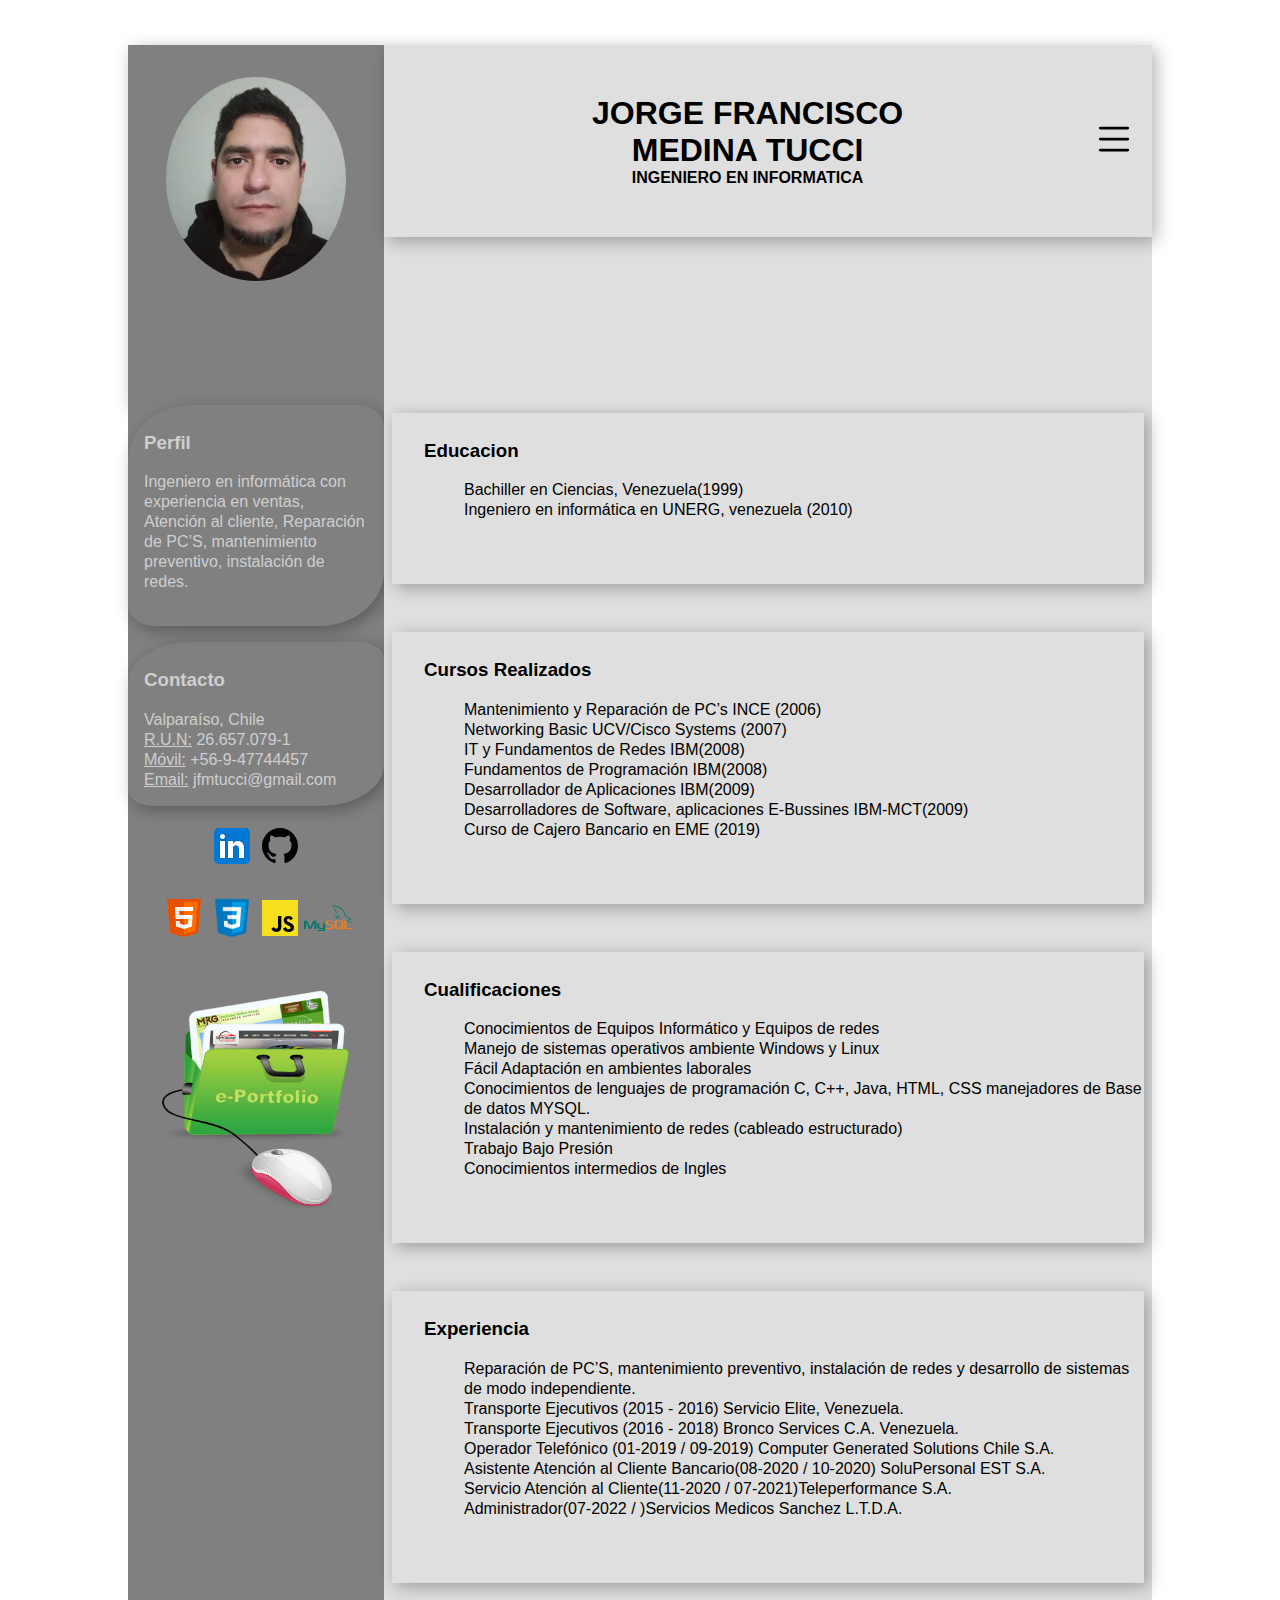
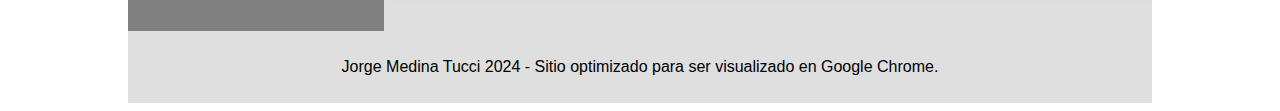
<file: index.html>
<!DOCTYPE html>
<html lang="es">
  <head>
    <meta charset="UTF-8" />
    <meta name="viewport" content="width=device-width, initial-scale=1.0" />
    <title>Curriculum Jorge Medina</title>
    <link rel="stylesheet" href="assets/css/curriculum.css" />
    <link rel="canonical" href="https://jfmtucci.github.io/curriculum/" />
  </head>
  <body class="grip-explicit">
    <aside class="foto box-shadow left-bg">
      <center>
        <img
          src="assets/img/WhatsApp Image 2021-08-30 at 10.45.59 PM.jpeg"
          alt="Foto"
        />
      </center>
    </aside>
    <header class="right-bg">
      <section class="box-shadow">
        <nav class="navbar">
          <div class="header-content">
            <h2>JORGE FRANCISCO</h2>
            <h2>MEDINA TUCCI</h2>
            <h4>INGENIERO EN INFORMATICA</h4>
          </div>
          <label class="label_hamburguesa" for="menu_hamburguesa">
            <svg
              xmlns="http://www.w3.org/2000/svg"
              width="60"
              height="60"
              fill="currentColor"
              class="list_icon"
              viewBox="0 0 16 16"
            >
              <path
                fill-rule="evenodd"
                d="M2.5 12a.5.5 0 0 1 .5-.5h10a.5.5 0 0 1 0 1H3a.5.5 0 0 1-.5-.5m0-4a.5.5 0 0 1 .5-.5h10a.5.5 0 0 1 0 1H3a.5.5 0 0 1-.5-.5m0-4a.5.5 0 0 1 .5-.5h10a.5.5 0 0 1 0 1H3a.5.5 0 0 1-.5-.5"
              />
            </svg>
          </label>
          <input
            type="checkbox"
            id="menu_hamburguesa"
            class="menu_hamburguesa"
          />
          <ul class="ul_links">
            <li class="li_links"><a href="#education">Educacion</a></li>
            <li class="li_links"><a href="#courses">Cursos Realizados</a></li>
            <li class="li_links">
              <a href="#qualifications">Cualificaciones</a>
            </li>
            <li class="li_links"><a href="#experience">Experiencia</a></li>
          </ul>
        </nav>
      </section>
    </header>
    <section class="left-bg">
      <div class="contact box-shadow">
        <h3><b>Perfil</b></h3>
        <p>
          Ingeniero en informática con experiencia en ventas, Atención al
          cliente, Reparación de PC’S, mantenimiento preventivo, instalación de
          redes.
        </p>
        <br />
      </div>

      <div class="contact box-shadow">
        <h3><b>Contacto</b></h3>
        <p>Valparaíso, Chile</p>
        <p><u>R.U.N:</u> 26.657.079-1</p>
        <p><u>Móvil:</u> +56-9-47744457</p>
        <p><u>Email:</u> jfmtucci@gmail.com</p>
      </div>

      <div class="left-bg links">
        <br /><br /><br /><br />
        <a href="https://www.linkedin.com/in/jorge-medina-tucci-b543871ab">
          <img
            src="assets/img/icons8-linkedin-windows-11-color/icons8-linkedin-48.svg"
            alt="Linkedin"
          />
        </a>
        <a href="https://github.com/jfmtucci">
          <img
            src="assets/img/icons8-github-windows/icons8-github-64.svg"
            alt="github"
          />
        </a>
      </div>

      <div class="left-bg base">
        <br /><br /><br />
        <img
          src="assets/img/icons8-html5-color/icons8-html5-480.svg"
          alt="html"
        />
        <img src="assets/img/icons8-css3-color/icons8-css3-480.png" alt="css" />
        <img
          src="assets/img/icons8-javascript-windows-11-color/icons8-javascript-240.svg"
          alt="javascript"
        />
        <img
          src="assets/img/icons8-mysql-logo-color/icons8-mysql-logo-48.svg"
          alt="mysql"
        />
      </div>
      <div>
        <br /><br />
        <a href="assets/portafolio.html" alt="Portafolio"
          ><img src="assets/img/portafolio3.png" alt="portafolio"
        /></a>
      </div>
    </section>
    <section class="right-content right-bg">
      <div id="education" class="container box-shadow">
        <h3><b>Educacion</b></h3>
        <ol>
          <li>Bachiller en Ciencias, Venezuela(1999)</li>
          <li>Ingeniero en informática en UNERG, venezuela (2010)</li>
        </ol>
      </div>
      <div id="courses" class="container box-shadow">
        <h3><b>Cursos Realizados</b></h3>
        <ol>
          <li>Mantenimiento y Reparación de PC’s INCE (2006)</li>
          <li>Networking Basic UCV/Cisco Systems (2007)</li>
          <li>IT y Fundamentos de Redes IBM(2008)</li>
          <li>Fundamentos de Programación IBM(2008)</li>
          <li>Desarrollador de Aplicaciones IBM(2009)</li>
          <li>
            Desarrolladores de Software, aplicaciones E-Bussines IBM-MCT(2009)
          </li>
          <li>Curso de Cajero Bancario en EME (2019)</li>
        </ol>
      </div>
      <div id="qualifications" class="container box-shadow">
        <h3><b>Cualificaciones</b></h3>
        <ul>
          <li>Conocimientos de Equipos Informático y Equipos de redes</li>
          <li>Manejo de sistemas operativos ambiente Windows y Linux</li>
          <li>Fácil Adaptación en ambientes laborales</li>
          <li>
            Conocimientos de lenguajes de programación C, C++, Java, HTML, CSS
            manejadores de Base de datos MYSQL.
          </li>
          <li>Instalación y mantenimiento de redes (cableado estructurado)</li>
          <li>Trabajo Bajo Presión</li>
          <li>Conocimientos intermedios de Ingles</li>
        </ul>
      </div>
      <div id="experience" class="container box-shadow">
        <h3><b>Experiencia</b></h3>
        <ul>
          <li>
            Reparación de PC’S, mantenimiento preventivo, instalación de redes y
            desarrollo de sistemas de modo independiente.
          </li>
          <li>
            Transporte Ejecutivos (2015 - 2016) Servicio Elite, Venezuela.
          </li>
          <li>
            Transporte Ejecutivos (2016 - 2018) Bronco Services C.A. Venezuela.
          </li>
          <li>
            Operador Telefónico (01-2019 / 09-2019) Computer Generated Solutions
            Chile S.A.
          </li>
          <li>
            Asistente Atención al Cliente Bancario(08-2020 / 10-2020)
            SoluPersonal EST S.A.
          </li>
          <li>
            Servicio Atención al Cliente(11-2020 / 07-2021)Teleperformance S.A.
          </li>
          <li>Administrador(07-2022 / )Servicios Medicos Sanchez L.T.D.A.</li>
        </ul>
      </div>
    </section>
  </body>
  <footer>
    <p>
      Jorge Medina Tucci 2024 - Sitio optimizado para ser visualizado en Google
      Chrome.
    </p>
  </footer>
</html>
</file>
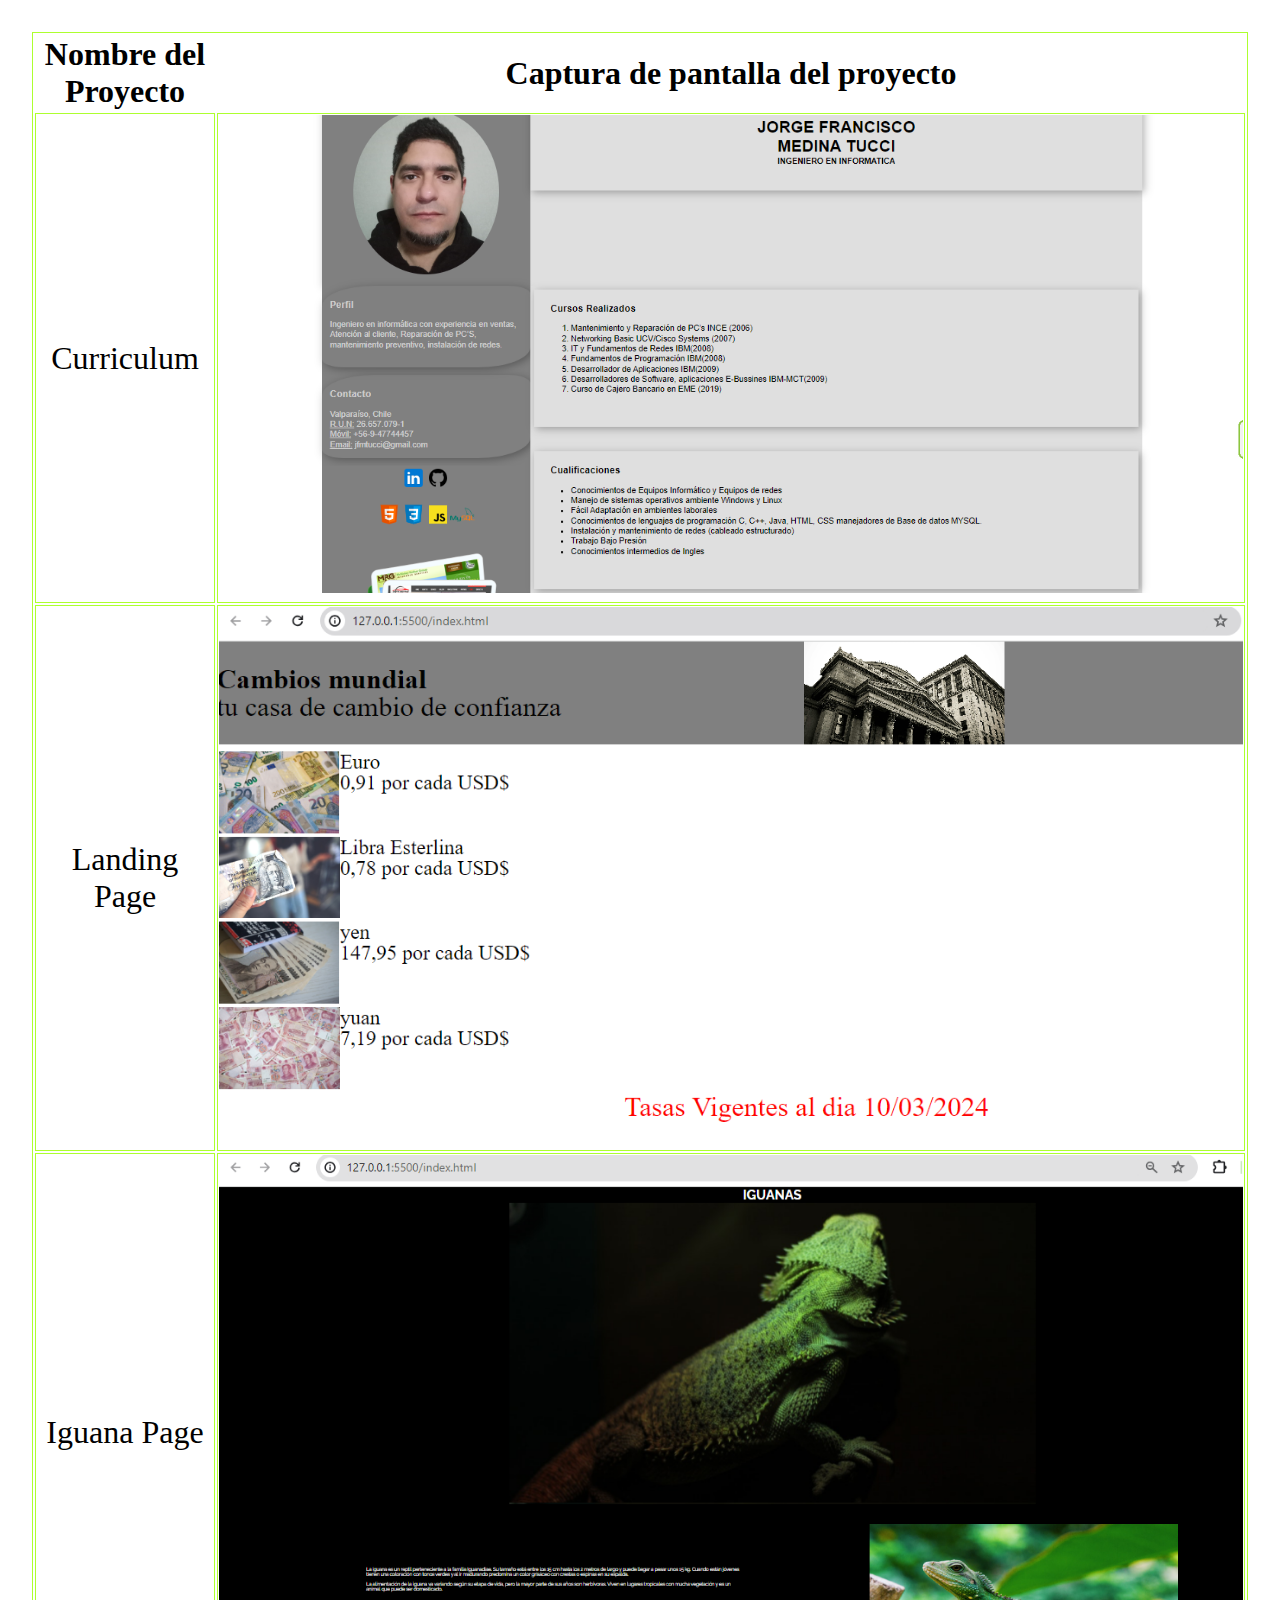
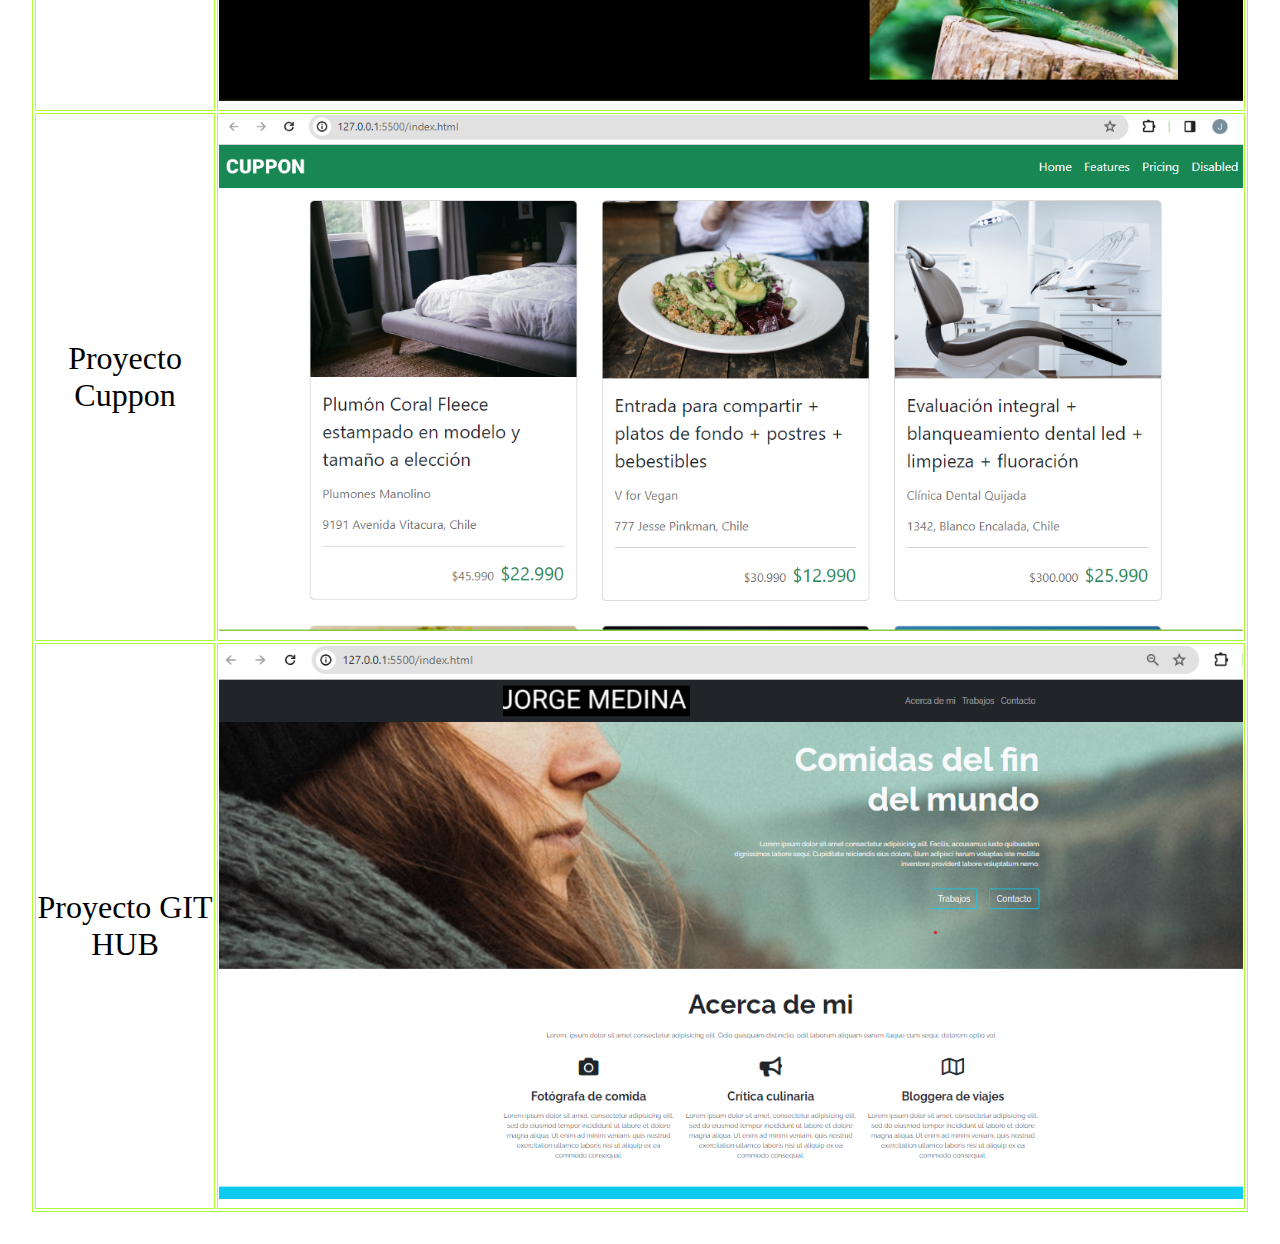
<file: assets/portafolio.html>
<!DOCTYPE html>
<html lang="en">
  <head>
    <meta charset="UTF-8" />
    <meta name="viewport" content="width=device-width, initial-scale=1.0" />

    <title>Portafolio Jorge Medina</title>
    <link rel="stylesheet" href="./css/portafolio.css" />
  </head>
  <body>
    <table align="center">
      <tr>
        <th>Nombre del Proyecto</th>
        <th>Captura de pantalla del proyecto</th>
      </tr>
      <tr>
        <td>Curriculum</td>
        <td>
          <img src="img/Captura curriculo.png" alt="Captura Curriculum " />
        </td>
      </tr>
      <tr>
        <td>Landing Page</td>
        <td>
          <img src="img/pro_css.png" alt="Proyecto css" />
        </td>
      </tr>
      <tr>
        <td>Iguana Page</td>
        <td>
          <img src="img/pro_flex.png" alt="Proyecto Flex" />
        </td>
      </tr>
      <tr>
        <td>Proyecto Cuppon</td>
        <td>
          <img src="img/captura pro boostrap.png" alt="Proyecto Boobstrap" />
        </td>
      </tr>
      <tr>
        <td>Proyecto GIT HUB</td>
        <td>
          <img src="img/pro_git.png" alt="Proyecto GitHub" />
        </td>
      </tr>
    </table>
  </body>
</html>
</file>
<file: assets/css/curriculum.css>
html {
  box-sizing: border-box;
  font-size: 16px;
  font-family: sans-serif;
  scroll-behavior: smooth;
}

*,
*::after,
*::before {
  box-sizing: inherit;
}

.base {
  display: flex;
  justify-content: center;
}
.base img {
  max-height: 3rem;
}

body {
  margin: ();
  margin-left: 10vw;
  margin-right: 10vw;
  margin-top: 5vh;
  overflow-x: hidden; /* no generar scroll de navegacion  ocultar si se sale del area*/
  background-color: #ffffff;
}
.box-shadow {
  box-shadow: 4px 4px 16px rgba(0, 0, 0, 0.3);
}

.contact {
  padding: 1rem;
  padding-top: 0.5rem;
  margin-bottom: 1rem;
  border-radius: 25% 10%;
  color: #cfcfcf;
}
.container {
  padding-top: 0.5rem;
  padding-bottom: 3rem;
  padding-left: 2rem;
  margin: 0.5rem;
  margin-bottom: 3rem;
  background-color: #dfdfdf;
}

.foto img {
  max-width: 70%;
  max-height: auto;
  border-radius: 50%;
  margin: 2rem;
}
footer {
  margin: 0px;
  padding: 0, 5rem;
  display: grid;
  align-items: center;
  justify-content: center;
  grid-column: span 2;
  background-color: #dfdfdf;
}

.grip-explicit {
  display: grid;
  grid-template-columns: 20vw 1fr;
  grid-template-rows: 40vh 1fr 8vh;
}

h2 {
  margin: 0;
  font-size: 2rem;
}

h4 {
  margin: 0;
}

.header-content {
  margin: 0;
  height: 12rem;
  display: flex;
  flex-direction: column;
  justify-content: center;
  align-items: center;
  padding-left: 13rem;
}

img {
  max-width: 100%;
  height: auto;
}

.left-bg {
  background-color: #808080;
}

li {
  line-height: 20px;
}
li input {
  display: none;
}
.links {
  cursor: pointer;
  display: flex;
  justify-content: center;
}

.links img {
  max-height: 3rem;
}
.list_icon {
  padding-right: 1rem;
  cursor: pointer;
}

.menu_hamburguesa {
  display: none;
}

.menu_hamburguesa:checked + .ul_links {
  height: fit-content;
  cursor: pointer;
}
.navbar {
  height: 100%;
  display: flex;
  justify-content: space-between;
  align-items: center;
  flex-wrap: wrap;
  position: relative;
}
p {
  margin: 0;
  line-height: 20px;
}

.right-content {
  display: block;
  margin: 0;
}
.right-bg {
  background-color: #dfdfdf;
}
ol,
ul {
  list-style: none;
}
.ul_links {
  position: absolute;
  width: 100%;
  height: 0;
  overflow: hidden;
  display: flex;
  justify-content: bottom;
  gap: 3rem;
  margin-top: 37vh;
  transition: all 0.3s;
}
</file>
<file: assets/css/portafolio.css>
body {
  font-size: 2rem;
  margin: 2rem;
}
img {
  max-width: 80vw;
}

table {
  border: 1px solid greenyellow;
  text-align: center;
}
tr {
  border: 1px solid greenyellow;
}
td {
  border: 1px solid greenyellow;
}
</file>
